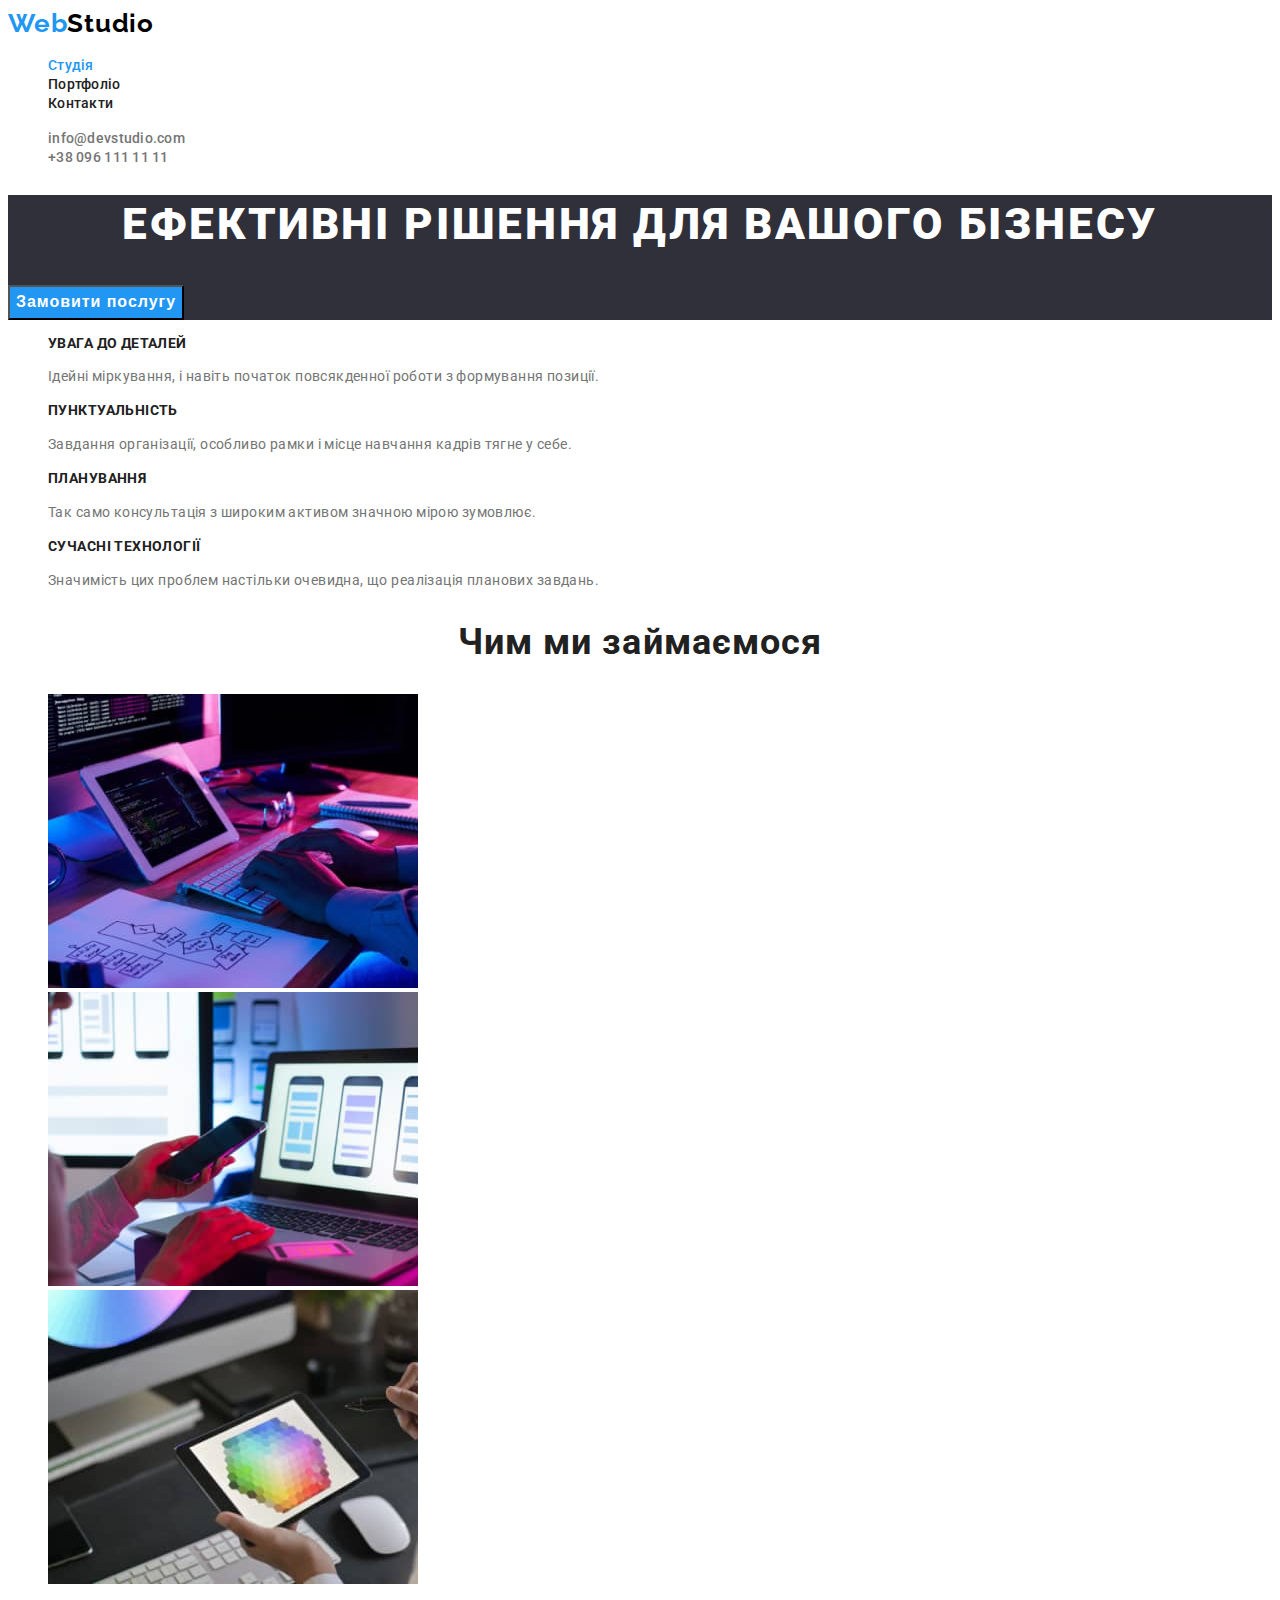
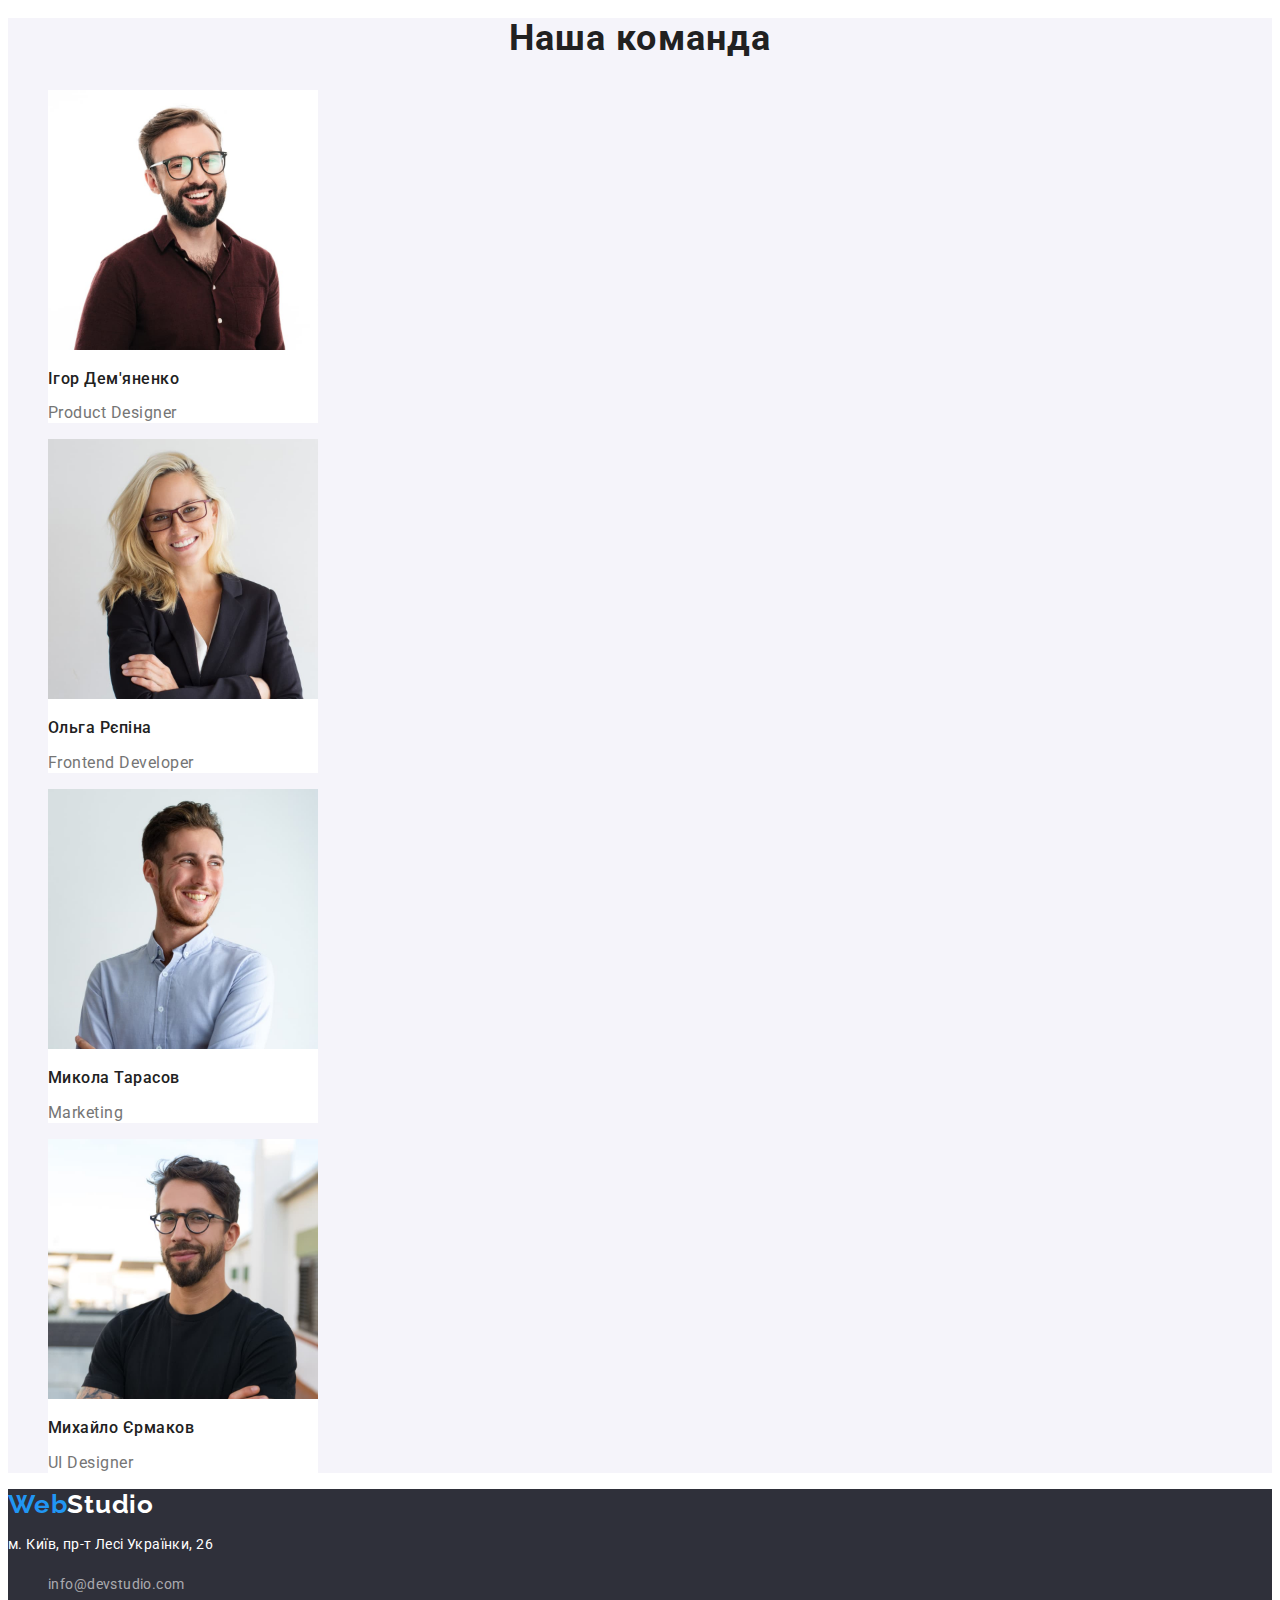
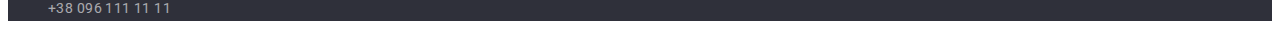
<file: index.html>
<!DOCTYPE html>
<html lang="uk">
  <head>
    <meta charset="UTF-8" />
    <meta http-equiv="X-UA-Compatible" content="IE=edge" />
    <meta name="viewport" content="width=device-width, initial-scale=1.0" />
    <title>WebStudio</title>
    <link rel="preconnect" href="https://fonts.googleapis.com" />
    <link rel="preconnect" href="https://fonts.gstatic.com" crossorigin />
    <link
      href="https://fonts.googleapis.com/css2?family=Raleway:wght@700&family=Roboto:wght@400;500;700;900&display=swap"
      rel="stylesheet"
    />
    <link rel="stylesheet" href="css/styles.css" />
  </head>
  <body>
    <!-- Шапка сайта -->
    <header class="page-header">
      <a class="site-name-head" href="./index.html"
        ><span class="color-name-site">Web</span>Studio
      </a>

      <nav>
        <ul class="list-nav">
          <li><a class="link-nav current" href="./index.html">Студія</a></li>
          <li><a class="link-nav" href="./portfolio.html">Портфоліо</a></li>
          <li><a class="link-nav" href="#">Контакти</a></li>
        </ul>
      </nav>

      <ul class="list-cont">
        <li><a class="header-cont-mail" href="mailto:info@devstudio.com">info@devstudio.com</a></li>
        <li><a class="header-cont-tel" href="tel:+380961111111">+38 096 111 11 11</a></li>
      </ul>
    </header>

    <!-- Уникальный контент страницы -->
    <main>
      <!-- Герой -->
      <section class="hero-section">
        <h1 class="hero-title">Ефективні рішення для вашого бізнесу</h1>
        <button class="hero-btn" type="button">Замовити послугу</button>
      </section>

      <!-- Особености -->
      <section class="features-section">
        <h2 class="visually-hidden">Наші особливості</h2>

        <ul class="features-list">
          <li>
            <h3 class="features-title">УВАГА ДО ДЕТАЛЕЙ</h3>
            <p class="features-lead">
              Ідейні міркування, і навіть початок повсякденної роботи з формування позиції.
            </p>
          </li>
          <li>
            <h3 class="features-title">ПУНКТУАЛЬНІСТЬ</h3>
            <p class="features-lead">
              Завдання організації, особливо рамки і місце навчання кадрів тягне у себе.
            </p>
          </li>
          <li>
            <h3 class="features-title">ПЛАНУВАННЯ</h3>
            <p class="features-lead">
              Так само консультація з широким активом значною мірою зумовлює.
            </p>
          </li>
          <li>
            <h3 class="features-title">СУЧАСНІ ТЕХНОЛОГІЇ</h3>
            <p class="features-lead">
              Значимість цих проблем настільки очевидна, що реалізація планових завдань.
            </p>
          </li>
        </ul>
      </section>

      <!-- Чем мы занимаемся -->
      <section class="benefits-section">
        <h2 class="benefits-title">Чим ми займаємося</h2>

        <ul class="benefits-list">
          <li><img src="images/box1.jpg" alt="Створення сайтів" width="370" /></li>
          <li>
            <img src="images/box2.jpg" alt="Адаптація сайтів під мобільні пристрої" width="370" />
          </li>
          <li><img src="images/box3.jpg" alt="Веб дизайн" width="370" /></li>
        </ul>
      </section>

      <!-- Наша команда -->
      <section class="team-section">
        <h2 class="team-title">Наша команда</h2>

        <ul class="team-list">
          <li class="team-item">
            <img src="images/teamcardIhor.jpg" alt="Фото члена команди" width="270" />

            <h3 class="team-name">Ігор Дем'яненко</h3>
            <p class="team-titul">Product Designer</p>
          </li>
          <li class="team-item">
            <img src="images/teamcardOlha.jpg" alt="Фото члена команди" width="270" />

            <h3 class="team-name">Ольга Рєпіна</h3>
            <p class="team-titul">Frontend Developer</p>
          </li>
          <li class="team-item">
            <img src="images/teamcardMykola.jpg" alt="Фото члена команди" width="270" />

            <h3 class="team-name">Микола Тарасов</h3>
            <p class="team-titul">Marketing</p>
          </li>
          <li class="team-item">
            <img src="images/teamcardMikhailo.jpg" alt="Фото члена команди" width="270" />

            <h3 class="team-name">Михайло Єрмаков</h3>
            <p class="team-titul">UI Designer</p>
          </li>
        </ul>
      </section>
    </main>

    <!-- Футер -->
    <footer class="page-footer">
      <a class="site-name-flooter" href="./index.html"
        ><span class="color-name-site">Web</span>Studio
      </a>

      <address>
        <p class="site-address">м. Київ, пр-т Лесі Українки, 26</p>
        <ul class="list-footer">
          <li>
            <a class="footer-cont-mail" href="mailto:info@devstudio.com">info@devstudio.com</a>
          </li>
          <li><a class="footer-cont-tel" href="tel:+380961111111">+38 096 111 11 11</a></li>
        </ul>
      </address>
    </footer>
  </body>
</html>
</file>
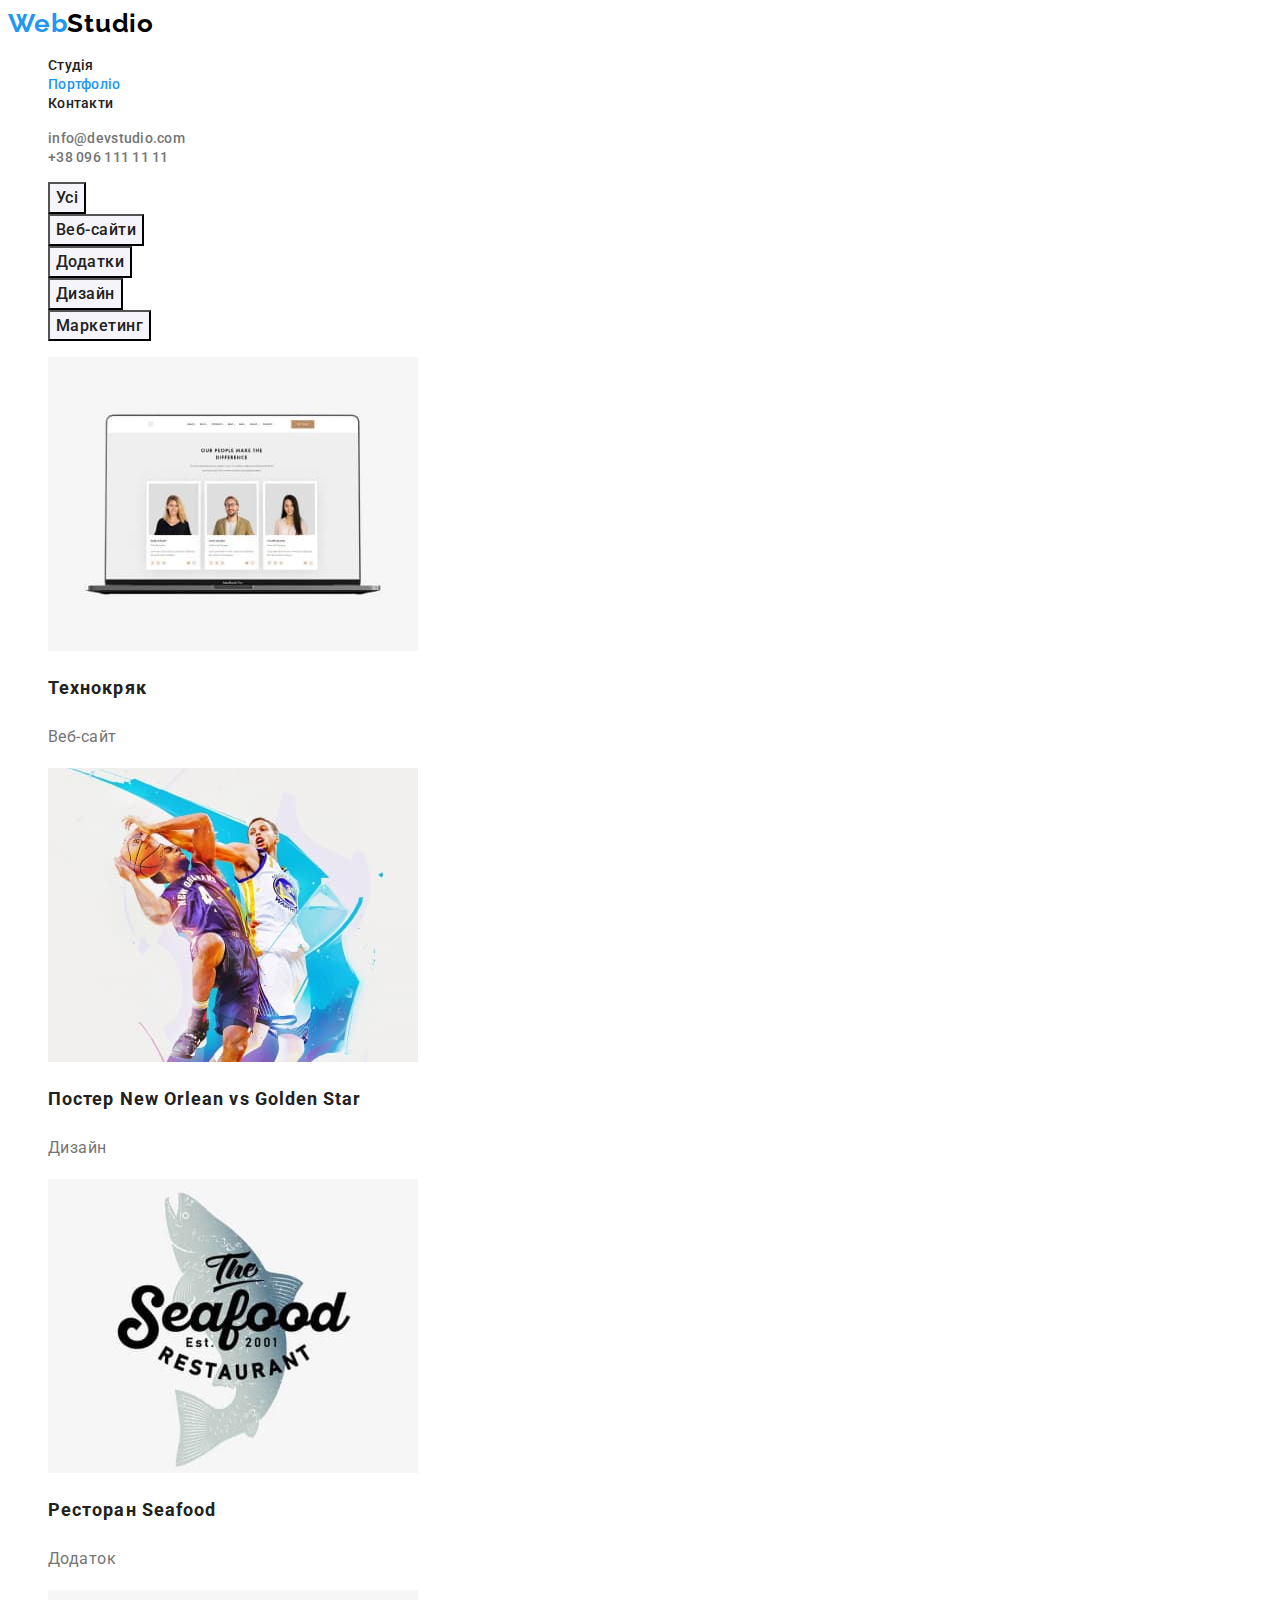
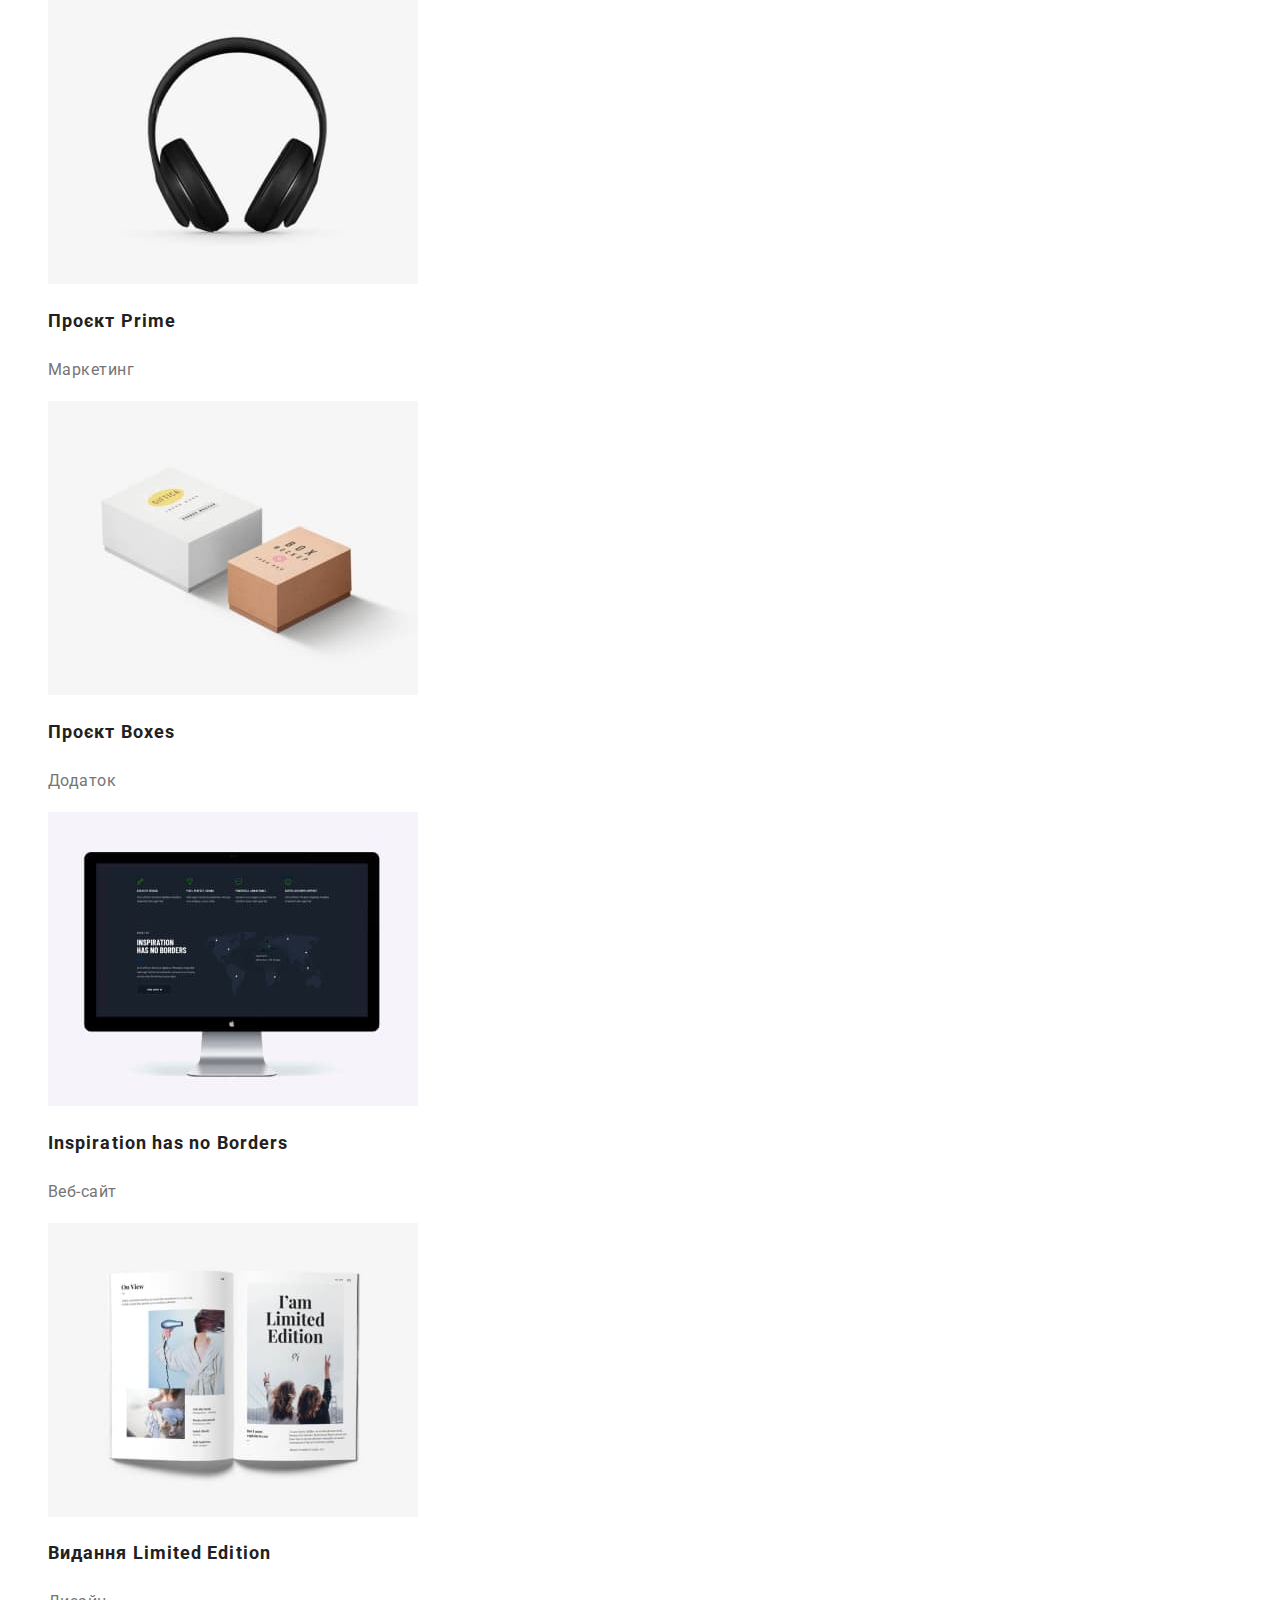
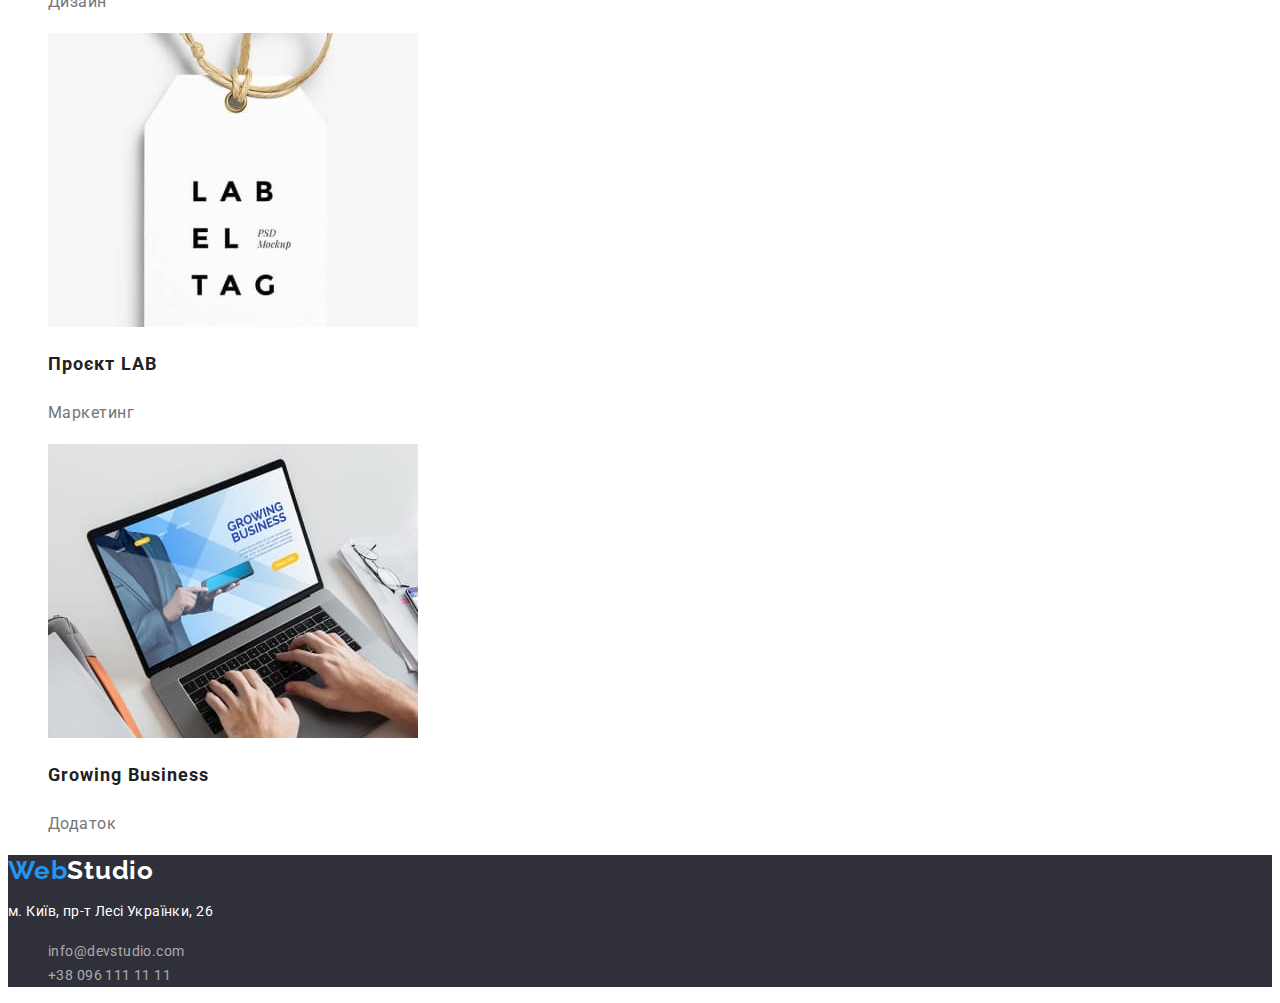
<file: portfolio.html>
<!DOCTYPE html>
<html lang="uk">
  <head>
    <meta charset="UTF-8" />
    <meta http-equiv="X-UA-Compatible" content="IE=edge" />
    <meta name="viewport" content="width=device-width, initial-scale=1.0" />
    <title>WebStudio</title>
    <link rel="preconnect" href="https://fonts.googleapis.com" />
    <link rel="preconnect" href="https://fonts.gstatic.com" crossorigin />
    <link
      href="https://fonts.googleapis.com/css2?family=Raleway:wght@700&family=Roboto:wght@400;500;700;900&display=swap"
      rel="stylesheet"
    />
    <link rel="stylesheet" href="css/styles.css" />
  </head>
  <body>
    <!-- Шапка сайта -->
    <header class="page-header">
      <a class="site-name-head" href="./index.html"
        ><span class="color-name-site">Web</span>Studio
      </a>

      <nav>
        <ul class="list-nav">
          <li><a class="link-nav" href="./index.html">Студія</a></li>
          <li><a class="link-nav current" href="./portfolio.html">Портфоліо</a></li>
          <li><a class="link-nav" href="#">Контакти</a></li>
        </ul>
      </nav>

      <ul class="list-cont">
        <li><a class="header-cont-mail" href="mailto:info@devstudio.com">info@devstudio.com</a></li>
        <li><a class="header-cont-tel" href="tel:+380961111111">+38 096 111 11 11</a></li>
      </ul>
    </header>

    <!-- Уникальный контент страницы -->
    <main>
      <!-- Портфолио -->
      <section class="projects-section">
        <h1 class="visually-hidden">Портфоліо</h1>

        <ul class="filtr-list">
          <li><button class="filtr-btn" type="button">Усі</button></li>
          <li><button class="filtr-btn" type="button">Веб-сайти</button></li>
          <li><button class="filtr-btn" type="button">Додатки</button></li>
          <li><button class="filtr-btn" type="button">Дизайн</button></li>
          <li><button class="filtr-btn" type="button">Маркетинг</button></li>
        </ul>

        <ul class="projects-list">
          <li>
            <a class="projects-link" href="#"
              ><img src="images/portfolio1.jpg" alt="Фото" width="370" />
              <h2 class="projects-subtitle">Технокряк</h2>
              <p class="projects-text">Веб-сайт</p></a
            >
          </li>
          <li>
            <a class="projects-link" href="#"
              ><img src="images/portfolio2.jpg" alt="Фото" width="370" />
              <h2 class="projects-subtitle">Постер New Orlean vs Golden Star</h2>
              <p class="projects-text">Дизайн</p></a
            >
          </li>
          <li>
            <a class="projects-link" href="#"
              ><img src="images/portfolio3.jpg" alt="Фото" width="370" />
              <h2 class="projects-subtitle">Ресторан Seafood</h2>
              <p class="projects-text">Додаток</p></a
            >
          </li>
          <li>
            <a class="projects-link" href="#"
              ><img src="images/portfolio4.jpg" alt="Фото" width="370" />
              <h2 class="projects-subtitle">Проєкт Prime</h2>
              <p class="projects-text">Маркетинг</p></a
            >
          </li>
          <li>
            <a class="projects-link" href="#"
              ><img src="images/portfolio5.jpg" alt="Фото" width="370" />
              <h2 class="projects-subtitle">Проєкт Boxes</h2>
              <p class="projects-text">Додаток</p></a
            >
          </li>
          <li>
            <a class="projects-link" href="#"
              ><img src="images/portfolio6.jpg" alt="Фото" width="370" />
              <h2 class="projects-subtitle">Inspiration has no Borders</h2>
              <p class="projects-text">Веб-сайт</p></a
            >
          </li>
          <li>
            <a class="projects-link" href="#"
              ><img src="images/portfolio7.jpg" alt="Фото" width="370" />
              <h2 class="projects-subtitle">Видання Limited Edition</h2>
              <p class="projects-text">Дизайн</p></a
            >
          </li>
          <li>
            <a class="projects-link" href="#"
              ><img src="images/portfolio8.jpg" alt="Фото" width="370" />
              <h2 class="projects-subtitle">Проєкт LAB</h2>
              <p class="projects-text">Маркетинг</p></a
            >
          </li>
          <li>
            <a class="projects-link" href="#"
              ><img src="images/portfolio9.jpg" alt="Фото" width="370" />
              <h2 class="projects-subtitle">Growing Business</h2>
              <p class="projects-text">Додаток</p></a
            >
          </li>
        </ul>
      </section>
    </main>

    <!-- Футер -->
    <footer class="page-footer">
      <a class="site-name-flooter" href="./index.html"
        ><span class="color-name-site">Web</span>Studio
      </a>

      <address>
        <p class="site-address">м. Київ, пр-т Лесі Українки, 26</p>
        <ul class="list-footer">
          <li>
            <a class="footer-cont-mail" href="mailto:info@devstudio.com">info@devstudio.com</a>
          </li>
          <li><a class="footer-cont-tel" href="tel:+380961111111">+38 096 111 11 11</a></li>
        </ul>
      </address>
    </footer>
  </body>
</html>
</file>
<file: css/styles.css>
/* основной цвет текста #212121 */
/* вторичный цвет текста #757575 */
/* акцент текста #2196F3 */
/* белый #FFFFFF */
/* цвет фона#2F303A */
/* вторичный цвет фона #F5F4FA */

:root {
  --primary-text-color: #212121;
  --seondary-text-color: #757575;
  --accent-text-color: #2196f3;
  --primary-white-color: #ffffff;
  --primary-black-color: #000000;
  --hero-bg-color: #2f303a;
  --hero-btn-color: #188ce8;
  --primary-bg-color: #f5f4fa;
  --footer-bg-color: #2f303a;
}

body {
  font-family: 'Roboto', sans-serif;
  background-color: var(--primary-white-color);
  color: var(--primary-text-color);
}

.visually-hidden {
  position: absolute;
  white-space: nowrap;
  width: 1px;
  height: 1px;
  overflow: hidden;
  border: 0;
  padding: 0;
  clip: rect(0 0 0 0);
  clip-path: inset(50%);
  margin: -1px;
}

/* Шапка сайта */

.page-header {
  background-color: var(--primary-white-color);
}

/* Имя сайта */

.site-name-head {
  font-family: 'Raleway';
  font-weight: 700;
  font-size: 26px;
  line-height: 1.19;
  text-decoration: none;
  letter-spacing: 0.03em;

  color: var(--primary-black-color);
}

.color-name-site {
  color: var(--accent-text-color);
}

/* Навигация сайта */

.list-nav {
  list-style: none;
}

.link-nav {
  list-style: none;
  font-weight: 500;
  font-size: 14px;
  line-height: 1.14;
  letter-spacing: 0.02em;
  text-decoration: none;
  color: var(--primary-text-color);
}

.link-nav:hover,
.link-nav:focus {
  color: var(--accent-text-color);
}

.link-nav.current {
  color: var(--accent-text-color);
}

/* Контакты сайта */

.list-cont {
  list-style: none;
}

.header-cont-mail,
.header-cont-tel {
  text-decoration: none;
  font-weight: 500;
  font-size: 14px;
  line-height: 1.14;
  letter-spacing: 0.02em;
  color: var(--seondary-text-color);
}

.header-cont-mail:hover,
.header-cont-tel:hover {
  color: var(--accent-text-color);
}

/* Шапка сайта/ */

/* Уникальный контент страницы */

.hero-section {
  background-color: var(--hero-bg-color);
}

.hero-title {
  font-weight: 900;
  font-size: 44px;
  line-height: 1.36;
  letter-spacing: 0.06em;
  text-align: center;
  text-transform: uppercase;
  color: var(--primary-white-color);
}

.hero-btn {
  font-weight: 700;
  font-size: 16px;
  line-height: 1.8;
  letter-spacing: 0.06em;
  background-color: var(--accent-text-color);
  color: var(--primary-white-color);
  cursor: pointer;
}

.hero-btn:hover {
  background-color: var(--hero-btn-color);
}

/* Особености */

.features-section {
  background-color: var(--primary-white-color);
}

.features-list {
  list-style: none;
}

.features-title {
  font-weight: 700;
  font-size: 14px;
  line-height: 1.14;
  letter-spacing: 0.03em;
  color: var(--primary-text-color);
}

.features-lead {
  font-size: 14px;
  line-height: 1.7;
  letter-spacing: 0.03em;
  color: var(--seondary-text-color);
}

/* Чем мы занимаемся */

.benefits-section {
  background-color: var(--primary-white-color);
}

.benefits-title {
  font-weight: 700;
  font-size: 36px;
  line-height: 1.16;
  text-align: center;
  letter-spacing: 0.03em;
  color: var(--primary-text-color);
}

.benefits-list {
  list-style: none;
}

/* Наша команда */

.team-section {
  background-color: var(--primary-bg-color);
}

.team-title {
  font-weight: 700;
  font-size: 36px;
  line-height: 1.16;
  text-align: center;
  letter-spacing: 0.03em;
  color: var(--primary-text-color);
}

.team-list {
  list-style: none;
}

.team-item {
  width: 270px;
  background-color: var(--primary-white-color);
}

.team-name {
  font-weight: 500;
  font-size: 16px;
  line-height: 1.18;
  letter-spacing: 0.03em;
  color: var(--primary-text-color);
}

.team-titul {
  font-size: 16px;
  line-height: 1.18;
  letter-spacing: 0.03em;
  color: var(--seondary-text-color);
}

/* Портфолио */

.filtr-list {
  list-style: none;
}

.filtr-btn {
  font-family: 'Roboto', sans-serif;

  font-weight: 500;
  font-size: 16px;
  line-height: 1.62;
  letter-spacing: 0.03em;
  background-color: var(--primary-bg-color);
  color: var(--primary-text-color);
  cursor: pointer;
}

.filtr-btn:hover {
  background-color: var(--accent-text-color);
  color: var(--primary-white-color);
}

.projects-list {
  list-style: none;
}

.projects-link {
  text-decoration: none;
}

.projects-subtitle {
  letter-spacing: 0.06em;
  font-weight: 700;
  font-size: 18px;
  line-height: 2;
  color: var(--primary-text-color);
}

.projects-text {
  letter-spacing: 0.03em;
  font-size: 16px;
  line-height: 1.87;
  color: var(--seondary-text-color);
}

/* Уникальный контент страницы/ */

/* Футер */

.page-footer {
  background-color: var(--footer-bg-color);
}
.site-name-flooter {
  font-family: 'Raleway';
  font-weight: 700;
  font-size: 26px;
  line-height: 1.19;
  letter-spacing: 0.03em;
  text-decoration: none;
  color: var(--primary-white-color);
}

.site-address {
  font-style: normal;
  font-size: 14px;
  line-height: 1.7;
  letter-spacing: 0.03em;
  color: var(--primary-white-color);
}

.list-footer {
  list-style: none;
}

.footer-cont-mail,
.footer-cont-tel {
  font-style: normal;
  font-size: 14px;
  line-height: 1.7;
  text-decoration: none;
  letter-spacing: 0.03em;
  color: rgba(255, 255, 255, 0.6);
}

/* Футер/*/
</file>
